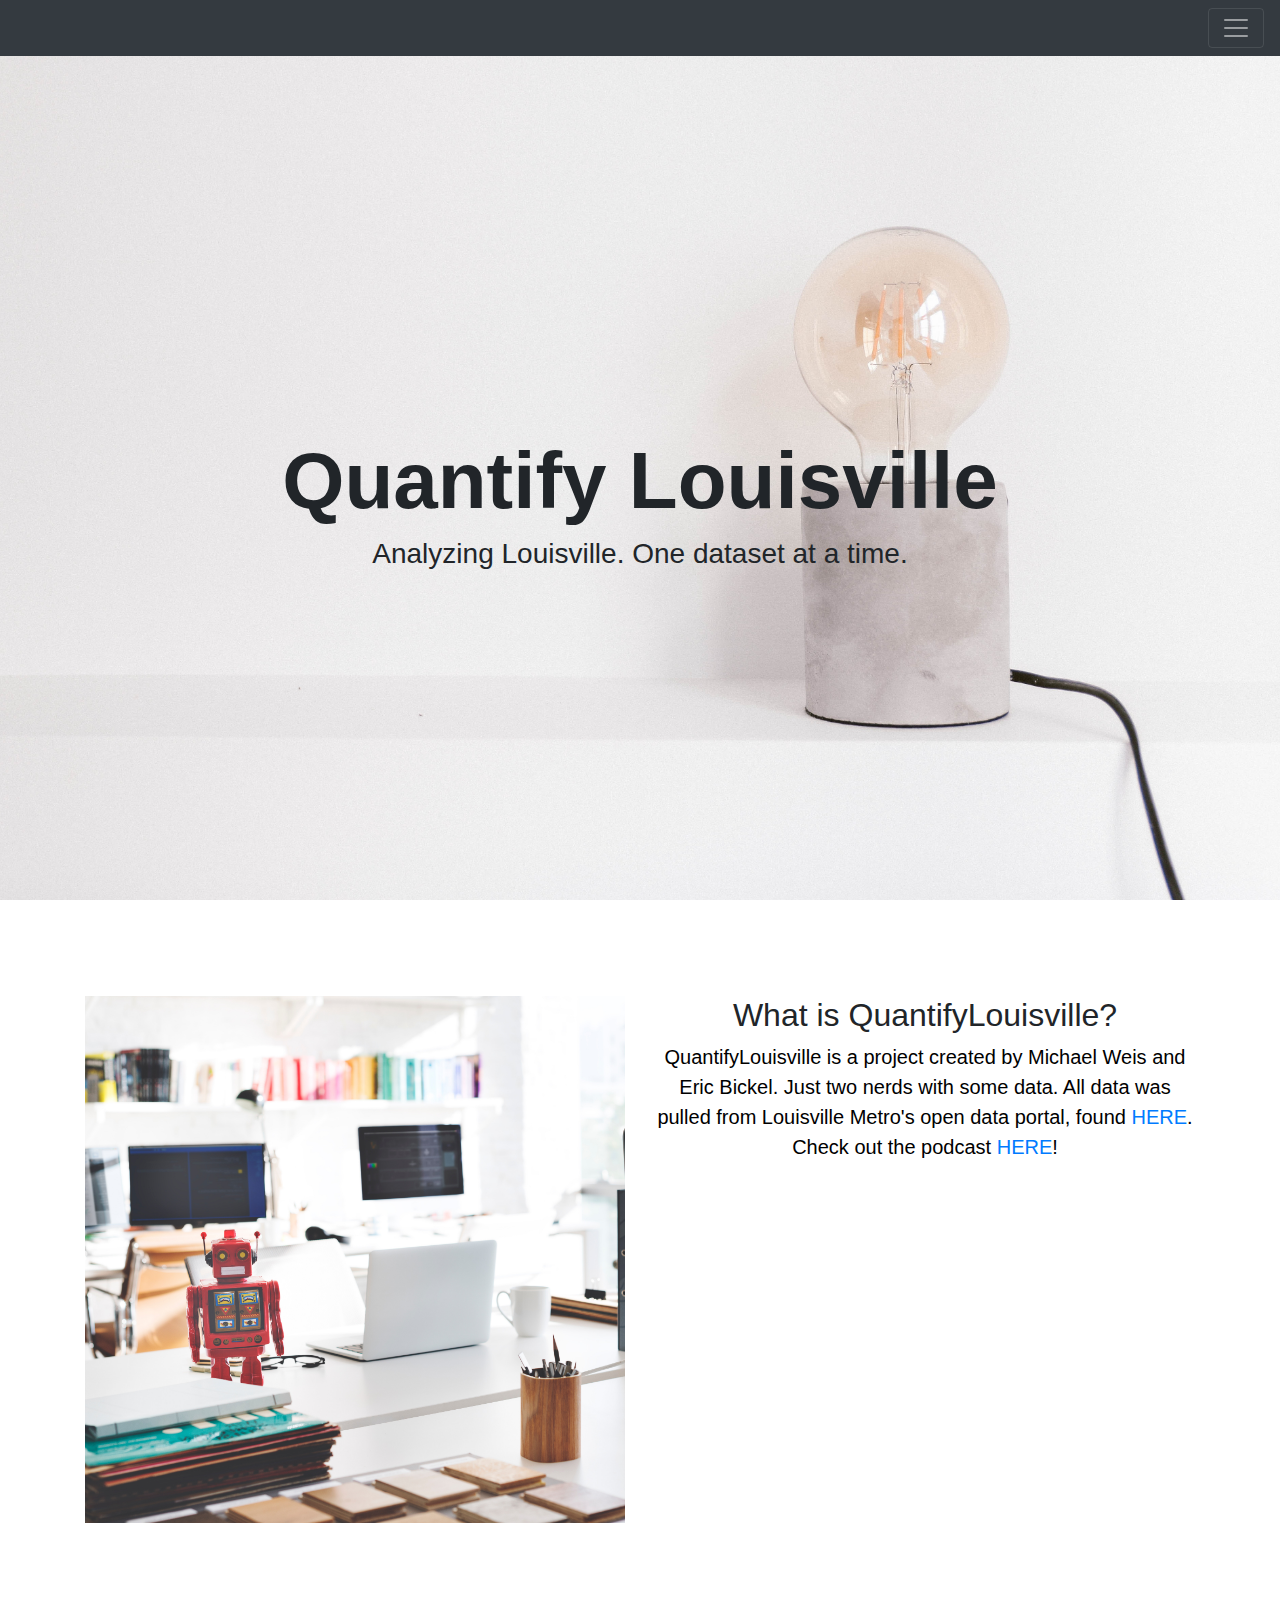
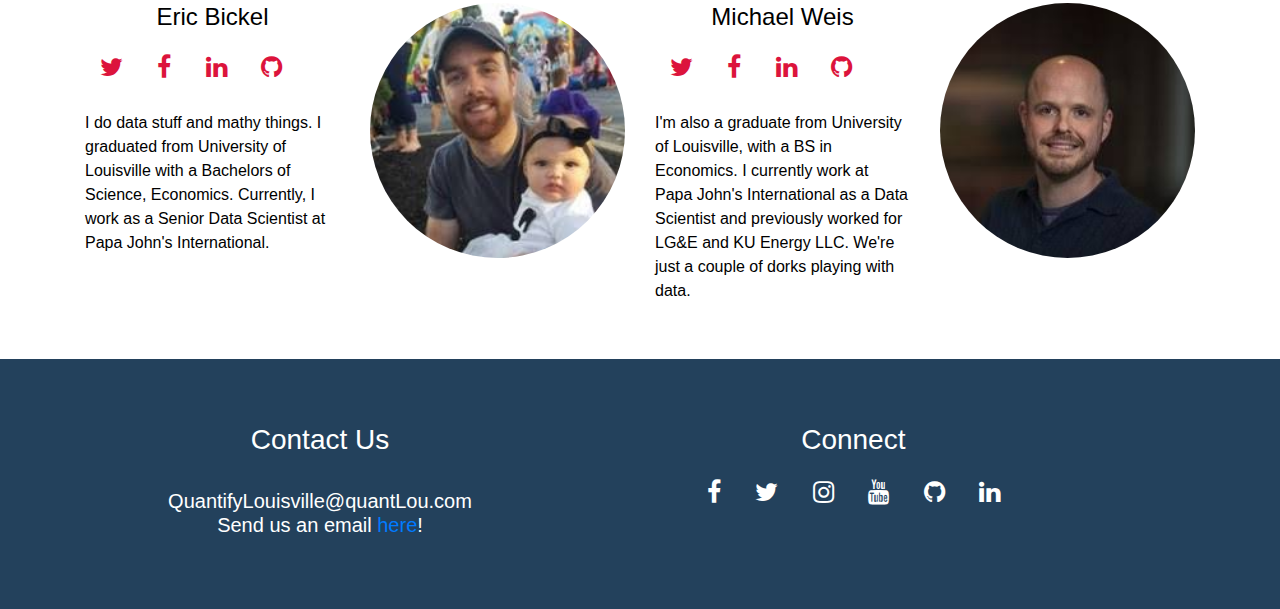
<file: index.html>
<!doctype html>
<html lang="en">
  <head>
    <!-- Required meta tags -->
    <meta charset="utf-8">
    <meta name="viewport" content="width=device-width, initial-scale=1, shrink-to-fit=no">

    <!-- Bootstrap CSS -->
    <link rel="stylesheet" href="https://stackpath.bootstrapcdn.com/bootstrap/4.3.1/css/bootstrap.min.css" integrity="sha384-ggOyR0iXCbMQv3Xipma34MD+dH/1fQ784/j6cY/iJTQUOhcWr7x9JvoRxT2MZw1T" crossorigin="anonymous">
    <link href="https://stackpath.bootstrapcdn.com/font-awesome/4.7.0/css/font-awesome.min.css" rel="stylesheet" integrity="sha384-wvfXpqpZZVQGK6TAh5PVlGOfQNHSoD2xbE+QkPxCAFlNEevoEH3Sl0sibVcOQVnN" crossorigin="anonymous">
    <link rel="stylesheet" href="style.css">  
    <title>QuantifyLouisville</title>
  </head>
  <body>
    <!--Navigation Menu-->
    <nav class="navbar navbar-dark bg-dark">
      <a class="navbar-brand" href="#"></a>
      <button class="navbar-toggler" type="button" data-toggle="collapse" data-target="#navbarNav" aria-controls="navbarNav" aria-expanded="false" aria-label="Toggle navigation">
        <span class="navbar-toggler-icon"></span>
      </button>
      <div class="collapse navbar-collapse" id="navbarNav">
        <ul class="navbar-nav">
          <li class="nav-item active">
            <a class="nav-link" href="index.html">Home <span class="sr-only">(current)</span></a>
          </li>
          <li class="nav-item active">
            <a class="nav-link" href="newsletter.html">Newsletter</a>
          </li>
        </ul>
      </div>
    </nav>
    <!--Main Title-->
    <div id="home">
        <div class="landing-text">
            <h1>Quantify Louisville</h1>
            <h3>Analyzing Louisville. One dataset at a time.</h3>

        </div>
    </div>
      </div>
      <!--Content about the podcast-->
    <div class="padding">
    <div class="container">
        <div class="row">
            <div class="col-sm-6">
                <img class="robot" src="img/robot.jpg" >
            </div>
            <div class="col-sm-6 text-center">
                <h2>What is QuantifyLouisville?</h2>
                <p class="lead">QuantifyLouisville is a project created by Michael Weis and Eric Bickel. 
                        Just two nerds with some data. All data was pulled from Louisville Metro's open data portal, found
                        <a href="https://data.louisvilleky.gov/" target="_blank">HERE</a>. Check out the podcast 
                           <a href="https://www.spreaker.com/show/quantifylouisville-podcast" target="_blank">HERE</a>!</p>
            </div>
        </div>
    </div>
    </div>
      <!--Content about the creators/hosts-->
    <div class="padding">
    <div class="container">
        <div class="row">
            <div class="col-lg-3 col-md-3 col-sm-6 col-xs-1">
                <h4>Eric Bickel</h4>
                <p class="icon"><a href="https://twitter.com/eric_bickel?lang=en" target="_blank" class="fa fa-twitter fa2"></a>
                  <a href="https://www.facebook.com/bickel.eric" target="_blank" class="fa fa-facebook fa2"></a>
                  <a href="https://www.linkedin.com/in/ericbickel/" target="_blank" class="fa fa-linkedin fa2"></a>
                  <a href="https://github.com/ehbick01" target="_blank" class="fa fa-github fa2"></a></p>
                <p>I do data stuff and mathy things. I graduated from University of Louisville with a Bachelors of Science, Economics.
                    Currently, I work as a Senior Data Scientist at Papa John's International.
                </p>
            </div>
            <div class="col-lg-3 col-md-3 col-sm-6 col-xs-1">
                <img class="eric" src="img/eric3.jpg" class="img-responsive">
            </div>
            <div class="col-lg-3 col-md-3 col-sm-6 col-xs-1">
                <h4>Michael Weis</h4>
                <p class="icon"><a href="https://twitter.com/michael_weis?lang=en" target="_blank" class="fa fa-twitter fa2"></a>
                  <a href="https://www.facebook.com/michaelweis26" target="_blank" class="fa fa-facebook fa2"></a>
                  <a href="https://www.linkedin.com/in/michael-weis-40279349/" target="_blank" class="fa fa-linkedin fa2"></a>
                  <a href="https://github.com" target="_blank" class="fa fa-github fa2"></a></p>
                <p>I'm also a graduate from University of Louisville, with a BS in Economics. I currently work at Papa John's International
                        as a Data Scientist and previously worked for LG&E and KU Energy LLC. We're just a couple of dorks playing with data.        
                </p>
            </div>
            <div class="col-lg-3 col-md-3 col-sm-6 col-xs-1">
                <img class="mike" src="img/weis3.jpg" class="img-responsive"> 
            </div>
        </div>
    </div>
    </div>
    <!--Footer-->
    <footer class="container-fluid text-center">
        <div class="row">
            <div class="col-sm-6">
                <h3>Contact Us</h3>
                <br>
                <h5>QuantifyLouisville@quantLou.com<br>
                    Send us an email <a href="mailto:webmaster@example.com">here</a>!</h5>
            </div>
            <!--Font-awesome social media icons-->
            <div class="col-sm-4">
                <h3>Connect</h3>
                <a href="https://www.facebook.com/QuantifyLouisville/" target="_blank" class="fa fa-facebook"></a>
                <a href="https://www.twitter.com" target="_blank" class="fa fa-twitter"></a>
                <a href="https://www.instagram.com" target="_blank" class="fa fa-instagram"></a>
                <a href="https://www.youtube.com" target="_blank" class="fa fa-youtube"></a>
                <a href="https://www.github.com" target="_blank" class="fa fa-github"></a>
                <a href="https://www.linkedin.com" target="_blank" class="fa fa-linkedin"></a>
            </div>
        </div>
    </footer>
    



   
        
    <!-- Optional JavaScript -->
    <!-- jQuery first, then Popper.js, then Bootstrap JS -->
    <script src="https://code.jquery.com/jquery-3.3.1.slim.min.js" integrity="sha384-q8i/X+965DzO0rT7abK41JStQIAqVgRVzpbzo5smXKp4YfRvH+8abtTE1Pi6jizo" crossorigin="anonymous"></script>
    <script src="https://cdnjs.cloudflare.com/ajax/libs/popper.js/1.14.7/umd/popper.min.js" integrity="sha384-UO2eT0CpHqdSJQ6hJty5KVphtPhzWj9WO1clHTMGa3JDZwrnQq4sF86dIHNDz0W1" crossorigin="anonymous"></script>
    <script src="https://stackpath.bootstrapcdn.com/bootstrap/4.3.1/js/bootstrap.min.js" integrity="sha384-JjSmVgyd0p3pXB1rRibZUAYoIIy6OrQ6VrjIEaFf/nJGzIxFDsf4x0xIM+B07jRM" crossorigin="anonymous"></script>
  </body>
</html>
</file>
<file: style.css>
html, body {
    height: 100%;
    width: 100%
}

#home {
    background: url(img/lightBulb2.jpg) no-repeat center center fixed;
    display: table;
    height: 100%;
    position: relative;
    width: 100%;
    background-size: cover;
}
/********** MAIN TITLE **********/
.landing-text {
    display: table-cell;
    text-align: center;
    vertical-align: middle;
}
h4, p {
    color: black;
}

h4 {
    text-align: center;
}
.landing-text h1 {
    font-size: 5em;
    font-weight: 700;
}
/********** ABOUT SECTION **********/
.padding {
    padding: 40px 0;
}

.padding img {
    width: 100%;
}
/********** FOOTER SECTION **********/
footer {
    width: 100%;
    background-color: #23415c;
    color: #fff;
    padding: 5% 5% 5% 5%;
}

.eric {
    border-radius: 50%;
}

.mike {
    border-radius: 50%;
}

.icon{
    text-align: left;
}
/********** PSEUDO-ELEMENTS AND FONT AWESOME ICONS **********/
.fa {
    padding: 15px;
    font-size: 25px;
    color: #fff;
}

.fa2 {
    color: crimson;
}

.fa2:hover {
    color:#10e8e4;
}

.fa:hover {
    color: d5d5d5;
    text-decoration: none;
}


/********** MEDIA QUERIES **********/
@media (max-width: 768px) {
    .landing-text h1 {
        font-size: 3em;
    }  
    
    .fa {
        font-size: 20px;
        padding: 10px;
    }
}
</file>
